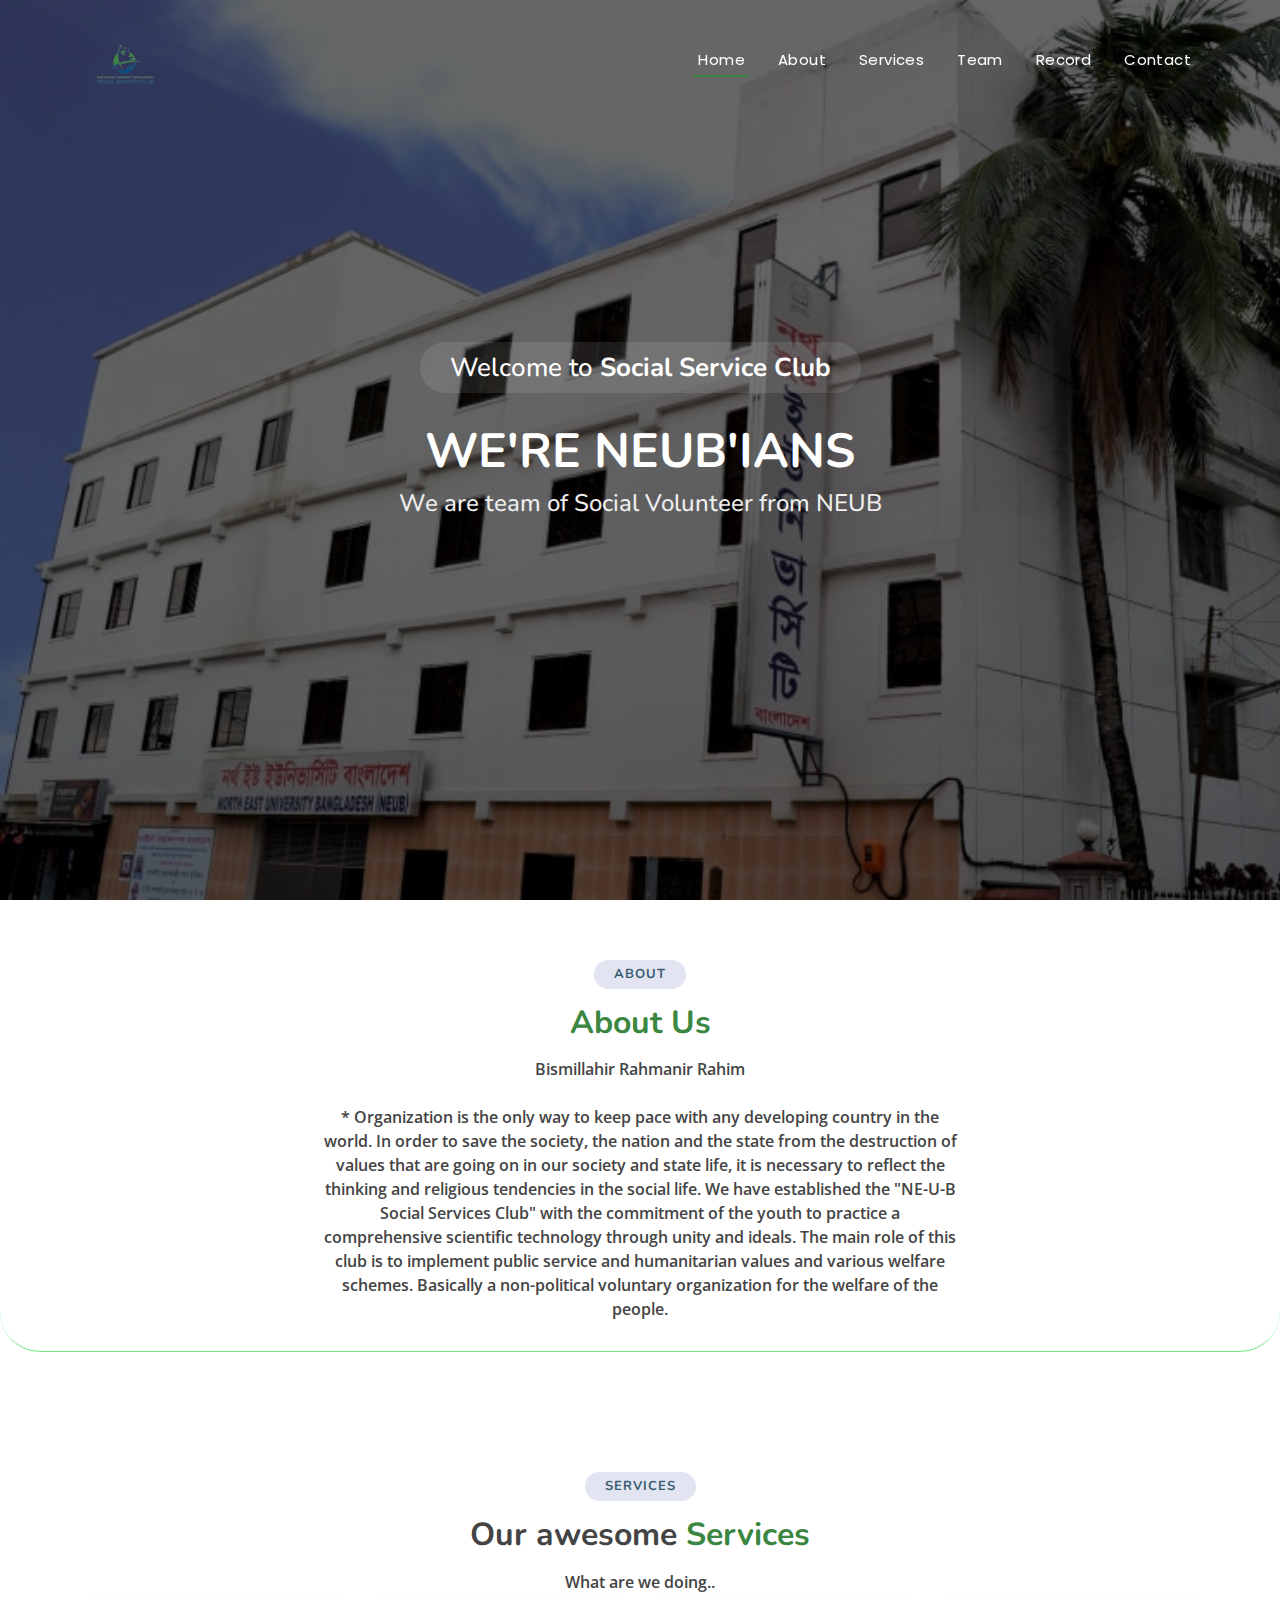
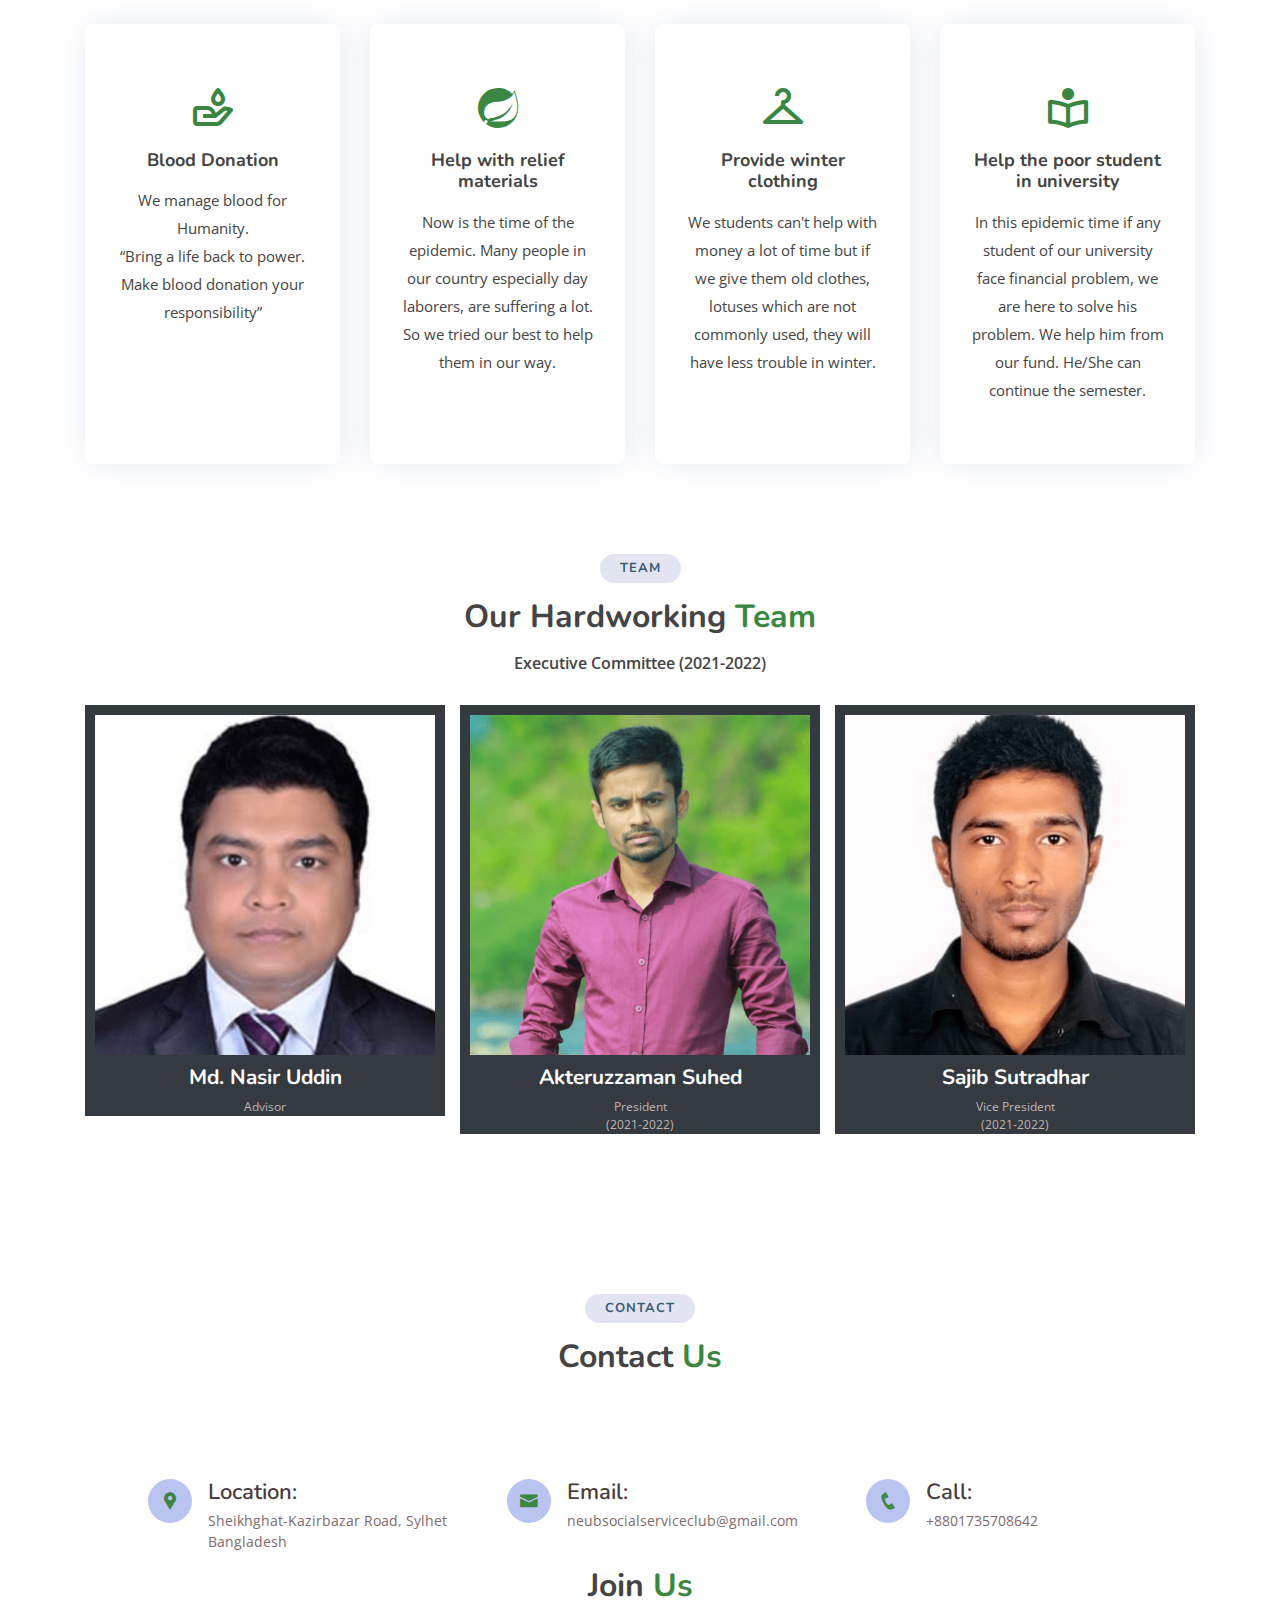
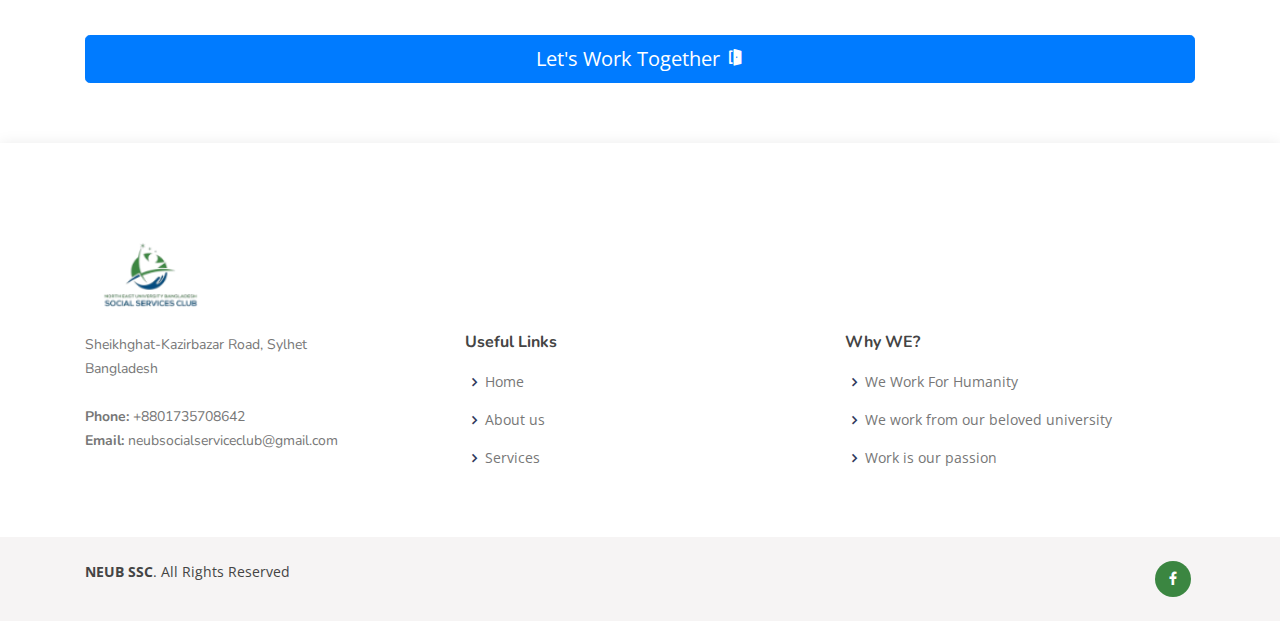
<file: index.html>
<!DOCTYPE html>
<html lang="en">
	<head>
		<meta charset="utf-8" />
		<meta content="width=device-width, initial-scale=1.0" name="viewport" />

		<title>NEUB Social Service Club</title>
		<meta content="" name="description" />
		<meta content="" name="keywords" />

		<!-- Favicons -->
		<link rel="icon" href="./assets/img/neub logo2.png" />
		<!-- Google Fonts -->
		<link
			href="https://fonts.googleapis.com/css?family=Open+Sans:300,300i,400,400i,600,600i,700,700i|Nunito:300,300i,400,400i,600,600i,700,700i|Poppins:300,300i,400,400i,500,500i,600,600i,700,700i"
			rel="stylesheet"
		/>

		<!-- Vendor CSS Files -->
		<link
			href="assets/vendor/bootstrap/css/bootstrap.min.css"
			rel="stylesheet"
		/>
		<!--  -->

		<link href="assets/vendor/icofont/icofont.min.css" rel="stylesheet" />
		<link href="assets/vendor/boxicons/css/boxicons.min.css" rel="stylesheet" />
		<link href="assets/vendor/remixicon/remixicon.css" rel="stylesheet" />
		<link href="assets/vendor/venobox/venobox.css" rel="stylesheet" />
		<link
			href="assets/vendor/owl.carousel/assets/owl.carousel.min.css"
			rel="stylesheet"
		/>

		<!-- Template Main CSS File -->
		<link href="assets/css/style.css" rel="stylesheet" />
	</head>

	<body>
		<!-- ======= Header ======= -->
		<header id="header" class="fixed-top">
			<div class="container d-flex align-items-center">
				<a href="" class="logo mr-auto"
					><img src="./assets/img/neub logo2.png" alt=""
				/></a>
				<!-- Uncomment below if you prefer to use an image logo -->
				<!-- <a href="index.html" class="logo mr-auto"><img src="assets/img/logo.png" alt="" class="img-fluid"></a>-->

				<nav class="nav-menu d-none d-lg-block">
					<ul>
						<li class="active"><a href="index.html">Home</a></li>
						<li><a href="#about">About</a></li>
						<li><a href="#services">Services</a></li>
						<li><a href="#team">Team</a></li>
						<li><a href="record.html">Record</a></li>

						<li><a href="#contact">Contact</a></li>
					</ul>
				</nav>
				<!-- .nav-menu -->
			</div>
		</header>
		<!-- End Header -->

		<!-- ======= Hero Section ======= -->
		<section id="hero">
			<div class="hero-container">
				<h3>Welcome to <strong>Social Service Club</strong></h3>
				<h1>We're NEUB'ians</h1>
				<h2>
					We are team of Social Volunteer from NEUB
				</h2>
				<!-- <a href="#about" class="btn-get-started scrollto">Get Started</a> -->
			</div>
		</section>
		<!-- End Hero -->

		<main id="main">
			<!-- ======= About Section ======= -->
			<section id="about" class="about">
				<div class="section-title about-title">
					<h2>About</h2>
					<h3><span>About Us</span></h3>
					<p>
						Bismillahir Rahmanir Rahim
						<br />
						<br />
						* Organization is the only way to keep pace with any developing
						country in the world. In order to save the society, the nation and
						the state from the destruction of values ​​that are going on in our
						society and state life, it is necessary to reflect the thinking and
						religious tendencies in the social life. We have established the
						"NE-U-B Social Services Club" with the commitment of the youth to
						practice a comprehensive scientific technology through unity and
						ideals. The main role of this club is to implement public service
						and humanitarian values ​​and various welfare schemes. Basically a
						non-political voluntary organization for the welfare of the people.
					</p>
				</div>
			</section>
			<!-- End About Section -->

			<!-- ======= Services Section ======= -->
			<section id="services" class="services">
				<div class="container">
					<div class="section-title">
						<h2>Services</h2>
						<h3>Our awesome <span>Services</span></h3>
						<p>
							What are we doing..
						</p>
					</div>

					<div class="row">
						<div
							class="col-md-6 col-lg-3 d-flex align-items-stretch mb-5 mb-lg-0"
						>
							<div class="icon-box">
								<div class="icon"><i class="bx bx-donate-blood"></i></div>

								<h4 class="title">Blood Donation</h4>

								<p class="description">
									We manage blood for Humanity.
									<br />
									“Bring a life back to power. Make blood donation your
									responsibility”
								</p>
							</div>
						</div>

						<div
							class="col-md-6 col-lg-3 d-flex align-items-stretch mb-5 mb-lg-0"
						>
							<div class="icon-box">
								<div class="icon"><i class="bx bxl-spring-boot"></i></div>
								<h4 class="title">
									Help with relief materials
								</h4>
								<p class="description">
									Now is the time of the epidemic. Many people in our country
									especially day laborers, are suffering a lot. So we tried our
									best to help them in our way.
								</p>
							</div>
						</div>

						<div
							class="col-md-6 col-lg-3 d-flex align-items-stretch mb-5 mb-lg-0"
						>
							<div class="icon-box">
								<div class="icon"><i class="bx bx-closet"></i></div>
								<h4 class="title">
									Provide winter clothing
								</h4>
								<p class="description">
									We students can't help with money a lot of time but if we give
									them old clothes, lotuses which are not commonly used, they
									will have less trouble in winter.
								</p>
							</div>
						</div>

						<div
							class="col-md-6 col-lg-3 d-flex align-items-stretch mb-5 mb-lg-0"
						>
							<div class="icon-box">
								<div class="icon"><i class="bx bx-book-reader"></i></div>
								<h4 class="title">Help the poor student in university</h4>
								<p class="description">
									In this epidemic time if any student of our university face
									financial problem, we are here to solve his problem. We help
									him from our fund. He/She can continue the semester.
								</p>
							</div>
						</div>
					</div>
				</div>
			</section>
			<!-- End Services Section -->

			<!-- ======= Team Section ======= -->
			<section id="team" class="team">
				<div class="container">
					<div class="section-title">
						<h2>Team</h2>
						<h3>Our Hardworking <span>Team</span></h3>
						<p>
							Executive Committee (2021-2022)
						</p>
					</div>

					<div class="owl-carousel owl-theme owl-loaded tm-dv">
						<div class="team-container">
							<div class="team-header">
								<img src="./assets/img/team/1.png" class="img-fluid" alt="" />

								<div class="member-data">
									<h3 class="name">
										Md. Nasir Uddin
									</h3>
									<p class="position">Advisor <br /></p>
								</div>
							</div>
						</div>

						<div class="team-container">
							<div class="team-header">
								<img
									src="./assets/img/team/sued.png"
									class="img-fluid"
									alt=""
								/>

								<div class="member-data">
									<h3 class="name">
										Akteruzzaman Suhed
									</h3>
									<p class="position">
										President <br />
										(2021-2022)
									</p>
								</div>
							</div>
						</div>

						<div class="team-container">
							<div class="team-header">
								<img
									src="./assets/img/team/sajib.png"
									class="img-fluid"
									alt=""
								/>

								<div class="member-data">
									<h3 class="name">
										Sajib Sutradhar
									</h3>
									<p class="position">
										Vice President<br />
										(2021-2022)
									</p>
								</div>
							</div>
						</div>

						<div class="team-container">
							<div class="team-header">
								<img
									src="./assets/img/team/didarul.png"
									class="img-fluid"
									alt=""
								/>

								<div class="member-data">
									<h3 class="name">
										Md.Didarul Islam
									</h3>
									<p class="position">
										General Secretary<br />
										(2021-2022)
									</p>
								</div>
							</div>
						</div>

						<div class="team-container">
							<div class="team-header">
								<img
									src="./assets/img/team/hridoy.png"
									class="img-fluid"
									alt=""
								/>

								<div class="member-data">
									<h3 class="name">
										Hridoy Kumar Das
									</h3>
									<p class="position">
										Assistant General Secretary<br />
										(2021-2022)
									</p>
								</div>
							</div>
						</div>

						<div class="team-container">
							<div class="team-header">
								<img
									src="./assets/img/team/samad.png"
									class="img-fluid"
									alt=""
								/>

								<div class="member-data">
									<h3 class="name">
										Samad Ahmed
									</h3>
									<p class="position">
										Organizing Secretary<br />
										(2021-2022)
									</p>
								</div>
							</div>
						</div>

						<div class="team-container">
							<div class="team-header">
								<img
									src="./assets/img/team/nishi.png"
									class="img-fluid"
									alt=""
								/>

								<div class="member-data">
									<h3 class="name">
										Nuzhat Tabassum Nishi
									</h3>
									<p class="position">
										Co-Organizing Secretary<br />
										(2021-2022)
									</p>
								</div>
							</div>
						</div>

						<div class="team-container">
							<div class="team-header">
								<img
									src="./assets/img/team/tasbir.png"
									class="img-fluid"
									alt=""
								/>

								<div class="member-data">
									<h3 class="name">
										Tasbir Ahmed Chowdhury
									</h3>
									<p class="position">
										Treasurer<br />
										(2021-2022)
									</p>
								</div>
							</div>
						</div>

						<div class="team-container">
							<div class="team-header">
								<img
									src="./assets/img/team/aminul.png"
									class="img-fluid"
									alt=""
								/>

								<div class="member-data">
									<h3 class="name">
										Aminul Islam
									</h3>
									<p class="position">
										Joint Treasurer<br />
										(2021-2022)
									</p>
								</div>
							</div>
						</div>

						<div class="team-container">
							<div class="team-header">
								<img
									src="./assets/img/team/shahed.png"
									class="img-fluid"
									alt=""
								/>

								<div class="member-data">
									<h3 class="name">
										Shahed Ahmed
									</h3>
									<p class="position">
										Publicity Secretary - 1<br />
										(2021-2022)
									</p>
								</div>
							</div>
						</div>

						<div class="team-container">
							<div class="team-header">
								<img
									src="./assets/img/team/sami.png"
									class="img-fluid"
									alt=""
								/>

								<div class="member-data">
									<h3 class="name">
										Mazed Ahmed Sami
									</h3>
									<p class="position">
										Publicity Secretary - 2<br />
										(2021-2022)
									</p>
								</div>
							</div>
						</div>

						<div class="team-container">
							<div class="team-header">
								<img
									src="./assets/img/team/emon.png"
									class="img-fluid"
									alt=""
								/>

								<div class="member-data">
									<h3 class="name">
										Muntakim Mubin Emon
									</h3>
									<p class="position">
										Communication Secretary<br />
										(2021-2022)
									</p>
								</div>
							</div>
						</div>

						<div class="team-container">
							<div class="team-header">
								<img
									src="./assets/img/team/mahid.png"
									class="img-fluid"
									alt=""
								/>

								<div class="member-data">
									<h3 class="name">
										Mahid Ahmed Farhan
									</h3>
									<p class="position">
										Executive Member<br />
										(2021-2022)
									</p>
								</div>
							</div>
						</div>

						<div class="team-container">
							<div class="team-header">
								<img
									src="./assets/img/team/atika labiba.png"
									class="img-fluid"
									alt=""
								/>

								<div class="member-data">
									<h3 class="name">
										Atkia Labiba
									</h3>
									<p class="position">
										Executive Member<br />
										(2021-2022)
									</p>
								</div>
							</div>
						</div>

						<div class="team-container">
							<div class="team-header">
								<img
									src="./assets/img/team/nasima.png"
									class="img-fluid"
									alt=""
								/>

								<div class="member-data">
									<h3 class="name">
										Nasima Akter Roksana
									</h3>
									<p class="position">
										Executive Member<br />
										(2021-2022)
									</p>
								</div>
							</div>
						</div>

						<div class="team-container">
							<div class="team-header">
								<img
									src="./assets/img/team/sayma.png"
									class="img-fluid"
									alt=""
								/>

								<div class="member-data">
									<h3 class="name">
										Syeda Sayma Begum
									</h3>
									<p class="position">
										Executive Member<br />
										(2021-2022)
									</p>
								</div>
							</div>
						</div>

						<div class="team-container">
							<div class="team-header">
								<img
									src="./assets/img/team/mehrin.png"
									class="img-fluid"
									alt=""
								/>

								<div class="member-data">
									<h3 class="name">
										Meherin Akter
									</h3>
									<p class="position">
										Executive Member<br />
										(2021-2022)
									</p>
								</div>
							</div>
						</div>
					</div>
				</div>
			</section>
			<!-- End Team Section -->

			<!-- ======= Contact Section ======= -->
			<section id="contact" class="contact">
				<div class="container">
					<div class="section-title">
						<h2>Contact</h2>
						<h3>Contact <span>Us</span></h3>
					</div>

					<div class="row mt-5 ml-5">
						<div class="col-lg-4 col-md-4">
							<div class="address info pt-4">
								<i class="icofont-google-map"></i>
								<h4>Location:</h4>
								<p>
									Sheikhghat-Kazirbazar Road, Sylhet<br />
									Bangladesh <br />
								</p>
							</div>
						</div>
						<div class="col-lg-4 col-md-4">
							<div class="email info pt-4">
								<i class="icofont-envelope"></i>
								<h4>Email:</h4>

								<p>neubsocialserviceclub@gmail.com</p>
							</div>
						</div>
						<div class="col-lg-4 col-md-4">
							<div class="phone info pt-4">
								<i class="icofont-phone"></i>
								<h4>Call:</h4>
								<p>+8801735708642</p>
							</div>
						</div>
					</div>
					<div class="row">
						<div class="col-lg-12">
							<div class="join-us">
								<div class="section-title">
									<h3>Join <span>Us</span></h3>
								</div>
								<div class="join-btn">
									<a href="https://forms.gle/wo3UQ4qXzzeD42Xj6">
										<button
											type="button"
											class="btn btn-primary btn-lg btn-block"
										>
											Let's Work Together <i class="bx bxs-door-open"></i>
										</button>
									</a>
								</div>
							</div>
						</div>
					</div>
				</div>
			</section>
			<!-- End Contact Section -->
		</main>
		<!-- End #main -->

		<!-- ======= Footer ======= -->
		<footer id="footer">
			<div class="footer-top">
				<div class="container">
					<div class="row">
						<div class="col-lg-4 col-md-6 footer-contact">
							<!-- <h3>Tempo</h3> -->
							<img src="./assets/img/neub logo2.png" alt="" class="ft-logo" />
							<p>
								Sheikhghat-Kazirbazar Road, Sylhet<br />
								Bangladesh <br /><br />

								<strong>Phone:</strong> +8801735708642<br />
								<strong>Email:</strong> neubsocialserviceclub@gmail.com<br />
							</p>
						</div>

						<div class="col-lg-4 col-md-6 footer-links">
							<h4>Useful Links</h4>
							<ul>
								<li>
									<i class="bx bx-chevron-right"></i>
									<a href="#home">Home</a>
								</li>
								<li>
									<i class="bx bx-chevron-right"></i>
									<a href="#about">About us</a>
								</li>
								<li>
									<i class="bx bx-chevron-right"></i>
									<a href="#services">Services</a>
								</li>
							</ul>
						</div>

						<div class="col-lg-4 col-md-6 footer-links">
							<h4>Why WE?</h4>
							<ul>
								<li>
									<i class="bx bx-chevron-right"></i>
									<a href="#">We Work For Humanity</a>
								</li>
								<li>
									<i class="bx bx-chevron-right"></i>
									<a href="#">We work from our beloved university</a>
								</li>
								<li>
									<i class="bx bx-chevron-right"></i>
									<a href="#">Work is our passion</a>
								</li>
							</ul>
						</div>
					</div>
				</div>
			</div>

			<div class="container d-md-flex py-4">
				<div class="mr-md-auto text-center text-md-left">
					<div class="copyright">
						<strong><span>NEUB SSC</span></strong
						>. All Rights Reserved
					</div>
				</div>
				<div class="social-links text-center text-md-right pt-3 pt-md-0">
					<a
						href="https://www.facebook.com/groups/1546551258922988/?ref=share"
						class="facebook"
						><i class="bx bxl-facebook"></i
					></a>
				</div>
			</div>
		</footer>
		<!-- End Footer -->

		<a href="#" class="back-to-top"><i class="ri-arrow-up-line"></i></a>

		<!-- Vendor JS Files -->
		<script src="assets/vendor/jquery/jquery.min.js"></script>
		<script src="assets/vendor/bootstrap/js/bootstrap.bundle.min.js"></script>
		<script src="assets/vendor/jquery.easing/jquery.easing.min.js"></script>
		<script src="assets/vendor/php-email-form/validate.js"></script>
		<script src="assets/vendor/isotope-layout/isotope.pkgd.min.js"></script>
		<script src="assets/vendor/venobox/venobox.min.js"></script>
		<script src="assets/vendor/owl.carousel/owl.carousel.min.js"></script>

		<!-- Gide Js -->

		<!-- Template Main JS File -->
		<script src="assets/js/main.js"></script>
	</body>
</html>
</file>
<file: assets/vendor/venobox/venobox.css>
/* ------ venobox.css --------*/
.vbox-overlay *, .vbox-overlay *:before, .vbox-overlay *:after{
    -webkit-backface-visibility: hidden;
    -webkit-box-sizing:border-box;
    -moz-box-sizing:border-box;
    box-sizing:border-box;
}
.vbox-overlay * { 
    -webkit-backface-visibility: visible;
    backface-visibility: visible;
}
.vbox-overlay{
    display: -webkit-flex;
    display: flex;
    -webkit-flex-direction: column;
    flex-direction: column;
    -webkit-justify-content: center;
    justify-content: center;
    -webkit-align-items: center;
    align-items: center;
    position: fixed;
    left: 0;
    top: 0;
    bottom: 0;
    right: 0;
    z-index: 999999;
}

/* ----- navigation ----- */
.vbox-title{
    width: 100%;
    height: 40px;
    float: left;
    text-align: center;
    line-height: 28px;
    font-size: 12px;
    padding: 6px 50px;
    overflow: hidden;
    position: fixed;
    display: none;
    left: 0;
    z-index: 89;
}
.vbox-close{
    cursor: pointer;
    position: fixed;
    top: -1px;
    right: 0;
    width: 50px;
    height: 40px;
    padding: 6px;
    display: block;
    background-position:10px center;
    overflow: hidden;
    font-size: 24px;
    line-height: 1;
    text-align: center;
    z-index: 99;
}
.vbox-left{
    cursor: pointer;
    position: fixed;
    left: 0;
    height: 40px;
    overflow: hidden;
    line-height: 28px;
    font-size: 12px;
    z-index: 99;
    display: flex;
    align-items:center;
}
.vbox-num{
    display: inline-block;
    margin: 6px 0 6px 15px;
}
/* ----- Social share ----- */
.vbox-share{
    line-height: 28px;
    font-size: 12px;
    overflow: hidden;
    position: fixed;
    left: 0;
    z-index: 98;
    display: flex;
    align-items:center;
    justify-content: center;
    width: 100%;
    text-align: center;
}
.vbox-share svg{
    max-height: 28px;
    width: 28px;
    z-index: 10;
    margin-left: 12px;
    margin-top: 6px;
    margin-bottom: 6px;
    vertical-align: middle;
}


/* ----- navigation ARROWS ----- */
.vbox-next, .vbox-prev{
    position: fixed;
    top: 50%;
    margin-top: -15px;
    overflow: hidden;
    cursor: pointer;
    display: block;
    width: 45px;
    height: 45px;
    z-index: 99;
}
.vbox-next span, .vbox-prev span{
    position: relative;
    width: 20px;
    height: 20px;
    border: 2px solid transparent;
    border-top-color: #B6B6B6;
    border-right-color: #B6B6B6;
    text-indent: -100px;
    position: absolute;
    top: 8px;
    display: block;
}
.vbox-prev{
    left: 15px;
}
.vbox-next{
    right: 15px;
}
.vbox-prev span{
    left: 10px;
    -ms-transform: rotate(-135deg);
    -webkit-transform: rotate(-135deg);
    transform: rotate(-135deg);
}
.vbox-next span{
    -ms-transform: rotate(45deg);
    -webkit-transform: rotate(45deg);
    transform: rotate(45deg);
    right: 10px;
}
/* ------- inline window ------ */
.vbox-inline{
    width: 420px;
    height: 315px;
    height: 70vh;
    padding: 10px;
    background: #fff;
    margin: 0 auto;
    overflow: auto;
    text-align: left;
}
/* ------- Video & iFrames window ------ */
.venoframe{
    max-width: 100%;
    width: 100%;
    border: none;
    width: 100%;
    height: 260px;
    height: 70vh;
}
.venoframe.vbvid{
    height: 260px;
}
@media (min-width: 768px) {
    .venoframe, .vbox-inline{
        width: 90%;
        height: 360px;
        height: 70vh;
    }
    .venoframe.vbvid{
        width: 640px;
        height: 360px;
    }
}
@media (min-width: 992px) {
    .venoframe, .vbox-inline{
        max-width: 1200px;
        width: 80%;
        height: 540px;
        height: 70vh;
    }
    .venoframe.vbvid{
        width: 960px;
        height: 540px;
    }
}
/* 
Please do NOT edit this part! 
or at least read this note: http://i.imgur.com/7C0ws9e.gif
*/
.vbox-open{
    overflow: hidden;
}
.vbox-container{
    position: absolute;
    left: 0;
    right: 0;
    top: 0;
    bottom: 0;
    overflow-x: hidden;
    overflow-y: scroll;
    overflow-scrolling: touch;
    -webkit-overflow-scrolling: touch;
    z-index: 20;
    max-height: 100%;

}

.vbox-content{
    text-align: center;
    float: left;
    width: 100%;
    position: relative;
    overflow: hidden;
    padding: 20px 4%;
}
.vbox-container img{
    max-width: 100%;
    height: auto;
}
.vbox-figlio{
    box-shadow: 0 0 12px rgba(0,0,0,0.19), 0 6px 6px rgba(0,0,0,0.23);
    max-width: 100%;
    text-align: initial;
}
img.vbox-figlio{
    -webkit-user-select: none;
-khtml-user-select: none;
-moz-user-select: none;
-o-user-select: none;
user-select: none;
}
.vbox-content.swipe-left{
    margin-left: -200px !important;
}
.vbox-content.swipe-right{
    margin-left: 200px !important;
}
.vbox-animated{
    webkit-transition: margin 300ms ease-out;
    transition: margin 300ms ease-out;
}

/* ---------- preloader ----------
 * SPINKIT 
 * http://tobiasahlin.com/spinkit/
-------------------------------- */
.sk-double-bounce,.sk-rotating-plane{width:40px;height:40px;margin:40px auto}.sk-rotating-plane{background-color:#333;-webkit-animation:sk-rotatePlane 1.2s infinite ease-in-out;animation:sk-rotatePlane 1.2s infinite ease-in-out}@-webkit-keyframes sk-rotatePlane{0%{-webkit-transform:perspective(120px) rotateX(0) rotateY(0);transform:perspective(120px) rotateX(0) rotateY(0)}50%{-webkit-transform:perspective(120px) rotateX(-180.1deg) rotateY(0);transform:perspective(120px) rotateX(-180.1deg) rotateY(0)}100%{-webkit-transform:perspective(120px) rotateX(-180deg) rotateY(-179.9deg);transform:perspective(120px) rotateX(-180deg) rotateY(-179.9deg)}}@keyframes sk-rotatePlane{0%{-webkit-transform:perspective(120px) rotateX(0) rotateY(0);transform:perspective(120px) rotateX(0) rotateY(0)}50%{-webkit-transform:perspective(120px) rotateX(-180.1deg) rotateY(0);transform:perspective(120px) rotateX(-180.1deg) rotateY(0)}100%{-webkit-transform:perspective(120px) rotateX(-180deg) rotateY(-179.9deg);transform:perspective(120px) rotateX(-180deg) rotateY(-179.9deg)}}.sk-double-bounce{position:relative}.sk-double-bounce .sk-child{width:100%;height:100%;border-radius:50%;background-color:#333;opacity:.6;position:absolute;top:0;left:0;-webkit-animation:sk-doubleBounce 2s infinite ease-in-out;animation:sk-doubleBounce 2s infinite ease-in-out}.sk-chasing-dots .sk-child,.sk-spinner-pulse,.sk-three-bounce .sk-child{background-color:#333;border-radius:100%}.sk-double-bounce .sk-double-bounce2{-webkit-animation-delay:-1s;animation-delay:-1s}@-webkit-keyframes sk-doubleBounce{0%,100%{-webkit-transform:scale(0);transform:scale(0)}50%{-webkit-transform:scale(1);transform:scale(1)}}@keyframes sk-doubleBounce{0%,100%{-webkit-transform:scale(0);transform:scale(0)}50%{-webkit-transform:scale(1);transform:scale(1)}}.sk-wave{margin:40px auto;width:50px;height:40px;text-align:center;font-size:10px}.sk-wave .sk-rect{background-color:#333;height:100%;width:6px;display:inline-block;-webkit-animation:sk-waveStretchDelay 1.2s infinite ease-in-out;animation:sk-waveStretchDelay 1.2s infinite ease-in-out}.sk-wave .sk-rect1{-webkit-animation-delay:-1.2s;animation-delay:-1.2s}.sk-wave .sk-rect2{-webkit-animation-delay:-1.1s;animation-delay:-1.1s}.sk-wave .sk-rect3{-webkit-animation-delay:-1s;animation-delay:-1s}.sk-wave .sk-rect4{-webkit-animation-delay:-.9s;animation-delay:-.9s}.sk-wave .sk-rect5{-webkit-animation-delay:-.8s;animation-delay:-.8s}@-webkit-keyframes sk-waveStretchDelay{0%,100%,40%{-webkit-transform:scaleY(.4);transform:scaleY(.4)}20%{-webkit-transform:scaleY(1);transform:scaleY(1)}}@keyframes sk-waveStretchDelay{0%,100%,40%{-webkit-transform:scaleY(.4);transform:scaleY(.4)}20%{-webkit-transform:scaleY(1);transform:scaleY(1)}}.sk-wandering-cubes{margin:40px auto;width:40px;height:40px;position:relative}.sk-wandering-cubes .sk-cube{background-color:#333;width:10px;height:10px;position:absolute;top:0;left:0;-webkit-animation:sk-wanderingCube 1.8s ease-in-out -1.8s infinite both;animation:sk-wanderingCube 1.8s ease-in-out -1.8s infinite both}.sk-chasing-dots,.sk-spinner-pulse{width:40px;height:40px;margin:40px auto}.sk-wandering-cubes .sk-cube2{-webkit-animation-delay:-.9s;animation-delay:-.9s}@-webkit-keyframes sk-wanderingCube{0%{-webkit-transform:rotate(0);transform:rotate(0)}25%{-webkit-transform:translateX(30px) rotate(-90deg) scale(.5);transform:translateX(30px) rotate(-90deg) scale(.5)}50%{-webkit-transform:translateX(30px) translateY(30px) rotate(-179deg);transform:translateX(30px) translateY(30px) rotate(-179deg)}50.1%{-webkit-transform:translateX(30px) translateY(30px) rotate(-180deg);transform:translateX(30px) translateY(30px) rotate(-180deg)}75%{-webkit-transform:translateX(0) translateY(30px) rotate(-270deg) scale(.5);transform:translateX(0) translateY(30px) rotate(-270deg) scale(.5)}100%{-webkit-transform:rotate(-360deg);transform:rotate(-360deg)}}@keyframes sk-wanderingCube{0%{-webkit-transform:rotate(0);transform:rotate(0)}25%{-webkit-transform:translateX(30px) rotate(-90deg) scale(.5);transform:translateX(30px) rotate(-90deg) scale(.5)}50%{-webkit-transform:translateX(30px) translateY(30px) rotate(-179deg);transform:translateX(30px) translateY(30px) rotate(-179deg)}50.1%{-webkit-transform:translateX(30px) translateY(30px) rotate(-180deg);transform:translateX(30px) translateY(30px) rotate(-180deg)}75%{-webkit-transform:translateX(0) translateY(30px) rotate(-270deg) scale(.5);transform:translateX(0) translateY(30px) rotate(-270deg) scale(.5)}100%{-webkit-transform:rotate(-360deg);transform:rotate(-360deg)}}.sk-spinner-pulse{-webkit-animation:sk-pulseScaleOut 1s infinite ease-in-out;animation:sk-pulseScaleOut 1s infinite ease-in-out}@-webkit-keyframes sk-pulseScaleOut{0%{-webkit-transform:scale(0);transform:scale(0)}100%{-webkit-transform:scale(1);transform:scale(1);opacity:0}}@keyframes sk-pulseScaleOut{0%{-webkit-transform:scale(0);transform:scale(0)}100%{-webkit-transform:scale(1);transform:scale(1);opacity:0}}.sk-chasing-dots{position:relative;text-align:center;-webkit-animation:sk-chasingDotsRotate 2s infinite linear;animation:sk-chasingDotsRotate 2s infinite linear}.sk-chasing-dots .sk-child{width:60%;height:60%;display:inline-block;position:absolute;top:0;-webkit-animation:sk-chasingDotsBounce 2s infinite ease-in-out;animation:sk-chasingDotsBounce 2s infinite ease-in-out}.sk-chasing-dots .sk-dot2{top:auto;bottom:0;-webkit-animation-delay:-1s;animation-delay:-1s}@-webkit-keyframes sk-chasingDotsRotate{100%{-webkit-transform:rotate(360deg);transform:rotate(360deg)}}@keyframes sk-chasingDotsRotate{100%{-webkit-transform:rotate(360deg);transform:rotate(360deg)}}@-webkit-keyframes sk-chasingDotsBounce{0%,100%{-webkit-transform:scale(0);transform:scale(0)}50%{-webkit-transform:scale(1);transform:scale(1)}}@keyframes sk-chasingDotsBounce{0%,100%{-webkit-transform:scale(0);transform:scale(0)}50%{-webkit-transform:scale(1);transform:scale(1)}}.sk-three-bounce{margin:40px auto;width:80px;text-align:center}.sk-three-bounce .sk-child{width:20px;height:20px;display:inline-block;-webkit-animation:sk-three-bounce 1.4s ease-in-out 0s infinite both;animation:sk-three-bounce 1.4s ease-in-out 0s infinite both}.sk-circle .sk-child:before,.sk-fading-circle .sk-circle:before{display:block;border-radius:100%;content:'';background-color:#333}.sk-three-bounce .sk-bounce1{-webkit-animation-delay:-.32s;animation-delay:-.32s}.sk-three-bounce .sk-bounce2{-webkit-animation-delay:-.16s;animation-delay:-.16s}@-webkit-keyframes sk-three-bounce{0%,100%,80%{-webkit-transform:scale(0);transform:scale(0)}40%{-webkit-transform:scale(1);transform:scale(1)}}@keyframes sk-three-bounce{0%,100%,80%{-webkit-transform:scale(0);transform:scale(0)}40%{-webkit-transform:scale(1);transform:scale(1)}}.sk-circle{margin:40px auto;width:40px;height:40px;position:relative}.sk-circle .sk-child{width:100%;height:100%;position:absolute;left:0;top:0}.sk-circle .sk-child:before{margin:0 auto;width:15%;height:15%;-webkit-animation:sk-circleBounceDelay 1.2s infinite ease-in-out both;animation:sk-circleBounceDelay 1.2s infinite ease-in-out both}.sk-circle .sk-circle2{-webkit-transform:rotate(30deg);-ms-transform:rotate(30deg);transform:rotate(30deg)}.sk-circle .sk-circle3{-webkit-transform:rotate(60deg);-ms-transform:rotate(60deg);transform:rotate(60deg)}.sk-circle .sk-circle4{-webkit-transform:rotate(90deg);-ms-transform:rotate(90deg);transform:rotate(90deg)}.sk-circle .sk-circle5{-webkit-transform:rotate(120deg);-ms-transform:rotate(120deg);transform:rotate(120deg)}.sk-circle .sk-circle6{-webkit-transform:rotate(150deg);-ms-transform:rotate(150deg);transform:rotate(150deg)}.sk-circle .sk-circle7{-webkit-transform:rotate(180deg);-ms-transform:rotate(180deg);transform:rotate(180deg)}.sk-circle .sk-circle8{-webkit-transform:rotate(210deg);-ms-transform:rotate(210deg);transform:rotate(210deg)}.sk-circle .sk-circle9{-webkit-transform:rotate(240deg);-ms-transform:rotate(240deg);transform:rotate(240deg)}.sk-circle .sk-circle10{-webkit-transform:rotate(270deg);-ms-transform:rotate(270deg);transform:rotate(270deg)}.sk-circle .sk-circle11{-webkit-transform:rotate(300deg);-ms-transform:rotate(300deg);transform:rotate(300deg)}.sk-circle .sk-circle12{-webkit-transform:rotate(330deg);-ms-transform:rotate(330deg);transform:rotate(330deg)}.sk-circle .sk-circle2:before{-webkit-animation-delay:-1.1s;animation-delay:-1.1s}.sk-circle .sk-circle3:before{-webkit-animation-delay:-1s;animation-delay:-1s}.sk-circle .sk-circle4:before{-webkit-animation-delay:-.9s;animation-delay:-.9s}.sk-circle .sk-circle5:before{-webkit-animation-delay:-.8s;animation-delay:-.8s}.sk-circle .sk-circle6:before{-webkit-animation-delay:-.7s;animation-delay:-.7s}.sk-circle .sk-circle7:before{-webkit-animation-delay:-.6s;animation-delay:-.6s}.sk-circle .sk-circle8:before{-webkit-animation-delay:-.5s;animation-delay:-.5s}.sk-circle .sk-circle9:before{-webkit-animation-delay:-.4s;animation-delay:-.4s}.sk-circle .sk-circle10:before{-webkit-animation-delay:-.3s;animation-delay:-.3s}.sk-circle .sk-circle11:before{-webkit-animation-delay:-.2s;animation-delay:-.2s}.sk-circle .sk-circle12:before{-webkit-animation-delay:-.1s;animation-delay:-.1s}@-webkit-keyframes sk-circleBounceDelay{0%,100%,80%{-webkit-transform:scale(0);transform:scale(0)}40%{-webkit-transform:scale(1);transform:scale(1)}}@keyframes sk-circleBounceDelay{0%,100%,80%{-webkit-transform:scale(0);transform:scale(0)}40%{-webkit-transform:scale(1);transform:scale(1)}}.sk-cube-grid{width:40px;height:40px;margin:40px auto}.sk-cube-grid .sk-cube{width:33.33%;height:33.33%;background-color:#333;float:left;-webkit-animation:sk-cubeGridScaleDelay 1.3s infinite ease-in-out;animation:sk-cubeGridScaleDelay 1.3s infinite ease-in-out}.sk-cube-grid .sk-cube1{-webkit-animation-delay:.2s;animation-delay:.2s}.sk-cube-grid .sk-cube2{-webkit-animation-delay:.3s;animation-delay:.3s}.sk-cube-grid .sk-cube3{-webkit-animation-delay:.4s;animation-delay:.4s}.sk-cube-grid .sk-cube4{-webkit-animation-delay:.1s;animation-delay:.1s}.sk-cube-grid .sk-cube5{-webkit-animation-delay:.2s;animation-delay:.2s}.sk-cube-grid .sk-cube6{-webkit-animation-delay:.3s;animation-delay:.3s}.sk-cube-grid .sk-cube7{-webkit-animation-delay:0ms;animation-delay:0ms}.sk-cube-grid .sk-cube8{-webkit-animation-delay:.1s;animation-delay:.1s}.sk-cube-grid .sk-cube9{-webkit-animation-delay:.2s;animation-delay:.2s}@-webkit-keyframes sk-cubeGridScaleDelay{0%,100%,70%{-webkit-transform:scale3D(1,1,1);transform:scale3D(1,1,1)}35%{-webkit-transform:scale3D(0,0,1);transform:scale3D(0,0,1)}}@keyframes sk-cubeGridScaleDelay{0%,100%,70%{-webkit-transform:scale3D(1,1,1);transform:scale3D(1,1,1)}35%{-webkit-transform:scale3D(0,0,1);transform:scale3D(0,0,1)}}.sk-fading-circle{margin:40px auto;width:40px;height:40px;position:relative}.sk-fading-circle .sk-circle{width:100%;height:100%;position:absolute;left:0;top:0}.sk-fading-circle .sk-circle:before{margin:0 auto;width:15%;height:15%;-webkit-animation:sk-circleFadeDelay 1.2s infinite ease-in-out both;animation:sk-circleFadeDelay 1.2s infinite ease-in-out both}.sk-fading-circle .sk-circle2{-webkit-transform:rotate(30deg);-ms-transform:rotate(30deg);transform:rotate(30deg)}.sk-fading-circle .sk-circle3{-webkit-transform:rotate(60deg);-ms-transform:rotate(60deg);transform:rotate(60deg)}.sk-fading-circle .sk-circle4{-webkit-transform:rotate(90deg);-ms-transform:rotate(90deg);transform:rotate(90deg)}.sk-fading-circle .sk-circle5{-webkit-transform:rotate(120deg);-ms-transform:rotate(120deg);transform:rotate(120deg)}.sk-fading-circle .sk-circle6{-webkit-transform:rotate(150deg);-ms-transform:rotate(150deg);transform:rotate(150deg)}.sk-fading-circle .sk-circle7{-webkit-transform:rotate(180deg);-ms-transform:rotate(180deg);transform:rotate(180deg)}.sk-fading-circle .sk-circle8{-webkit-transform:rotate(210deg);-ms-transform:rotate(210deg);transform:rotate(210deg)}.sk-fading-circle .sk-circle9{-webkit-transform:rotate(240deg);-ms-transform:rotate(240deg);transform:rotate(240deg)}.sk-fading-circle .sk-circle10{-webkit-transform:rotate(270deg);-ms-transform:rotate(270deg);transform:rotate(270deg)}.sk-fading-circle .sk-circle11{-webkit-transform:rotate(300deg);-ms-transform:rotate(300deg);transform:rotate(300deg)}.sk-fading-circle .sk-circle12{-webkit-transform:rotate(330deg);-ms-transform:rotate(330deg);transform:rotate(330deg)}.sk-fading-circle .sk-circle2:before{-webkit-animation-delay:-1.1s;animation-delay:-1.1s}.sk-fading-circle .sk-circle3:before{-webkit-animation-delay:-1s;animation-delay:-1s}.sk-fading-circle .sk-circle4:before{-webkit-animation-delay:-.9s;animation-delay:-.9s}.sk-fading-circle .sk-circle5:before{-webkit-animation-delay:-.8s;animation-delay:-.8s}.sk-fading-circle .sk-circle6:before{-webkit-animation-delay:-.7s;animation-delay:-.7s}.sk-fading-circle .sk-circle7:before{-webkit-animation-delay:-.6s;animation-delay:-.6s}.sk-fading-circle .sk-circle8:before{-webkit-animation-delay:-.5s;animation-delay:-.5s}.sk-fading-circle .sk-circle9:before{-webkit-animation-delay:-.4s;animation-delay:-.4s}.sk-fading-circle .sk-circle10:before{-webkit-animation-delay:-.3s;animation-delay:-.3s}.sk-fading-circle .sk-circle11:before{-webkit-animation-delay:-.2s;animation-delay:-.2s}.sk-fading-circle .sk-circle12:before{-webkit-animation-delay:-.1s;animation-delay:-.1s}@-webkit-keyframes sk-circleFadeDelay{0%,100%,39%{opacity:0}40%{opacity:1}}@keyframes sk-circleFadeDelay{0%,100%,39%{opacity:0}40%{opacity:1}}.sk-folding-cube{margin:40px auto;width:40px;height:40px;position:relative;-webkit-transform:rotateZ(45deg);transform:rotateZ(45deg)}.sk-folding-cube .sk-cube{float:left;width:50%;height:50%;position:relative;-webkit-transform:scale(1.1);-ms-transform:scale(1.1);transform:scale(1.1)}.sk-folding-cube .sk-cube:before{content:'';position:absolute;top:0;left:0;width:100%;height:100%;background-color:#333;-webkit-animation:sk-foldCubeAngle 2.4s infinite linear both;animation:sk-foldCubeAngle 2.4s infinite linear both;-webkit-transform-origin:100% 100%;-ms-transform-origin:100% 100%;transform-origin:100% 100%}.sk-folding-cube .sk-cube2{-webkit-transform:scale(1.1) rotateZ(90deg);transform:scale(1.1) rotateZ(90deg)}.sk-folding-cube .sk-cube3{-webkit-transform:scale(1.1) rotateZ(180deg);transform:scale(1.1) rotateZ(180deg)}.sk-folding-cube .sk-cube4{-webkit-transform:scale(1.1) rotateZ(270deg);transform:scale(1.1) rotateZ(270deg)}.sk-folding-cube .sk-cube2:before{-webkit-animation-delay:.3s;animation-delay:.3s}.sk-folding-cube .sk-cube3:before{-webkit-animation-delay:.6s;animation-delay:.6s}.sk-folding-cube .sk-cube4:before{-webkit-animation-delay:.9s;animation-delay:.9s}@-webkit-keyframes sk-foldCubeAngle{0%,10%{-webkit-transform:perspective(140px) rotateX(-180deg);transform:perspective(140px) rotateX(-180deg);opacity:0}25%,75%{-webkit-transform:perspective(140px) rotateX(0);transform:perspective(140px) rotateX(0);opacity:1}100%,90%{-webkit-transform:perspective(140px) rotateY(180deg);transform:perspective(140px) rotateY(180deg);opacity:0}}@keyframes sk-foldCubeAngle{0%,10%{-webkit-transform:perspective(140px) rotateX(-180deg);transform:perspective(140px) rotateX(-180deg);opacity:0}25%,75%{-webkit-transform:perspective(140px) rotateX(0);transform:perspective(140px) rotateX(0);opacity:1}100%,90%{-webkit-transform:perspective(140px) rotateY(180deg);transform:perspective(140px) rotateY(180deg);opacity:0}}
</file>
<file: assets/css/style.css>
/*--------------------------------------------------------------
# General
--------------------------------------------------------------*/
body {
	font-family: "Open Sans", sans-serif;
	color: #444444;
}

a {
	color: #3b8641;
}

a:hover {
	color: #b9c4f1;
	text-decoration: none;
}

h1,
h2,
h3,
h4,
h5,
h6 {
	font-family: "Nunito", sans-serif;
}

/*--------------------------------------------------------------
# Back to top button
--------------------------------------------------------------*/
.back-to-top {
	position: fixed;
	display: none;
	right: 15px;
	bottom: 15px;
	z-index: 99999;
	transition: 0.5s;
}

.back-to-top i {
	display: flex;
	align-items: center;
	justify-content: center;
	font-size: 18px;
	width: 40px;
	height: 40px;
	border-radius: 50px;
	background: #3b8641;
	color: #fff;
	transition: all 0.4s;
}

.back-to-top:hover {
	bottom: 19px;
}

/*--------------------------------------------------------------
# Header
--------------------------------------------------------------*/
#header {
	transition: all 0.5s;
	z-index: 997;
	padding: 20px 0;
}

/* #header .logo {
	font-size: 32px;
	margin: 0;
	padding: 0;
	line-height: 1;
	font-weight: 600;
	letter-spacing: 1px;
	text-transform: uppercase;
} */

#header .logo a {
	color: #fff;
}

#header .logo img {
	max-height: 80px;
}

#header.header-scrolled,
#header.header-inner-pages {
	background: #fff;
	box-shadow: 0px 2px 15px rgba(0, 0, 0, 0.1);
	padding: 12px 0;
}

#header.header-scrolled .logo a,
#header.header-inner-pages .logo a {
	color: #493c3e;
}

@media (max-width: 992px) {
	#header .logo {
		font-size: 28px;
	}
}

/*--------------------------------------------------------------
# Navigation Menu
--------------------------------------------------------------*/
/* Desktop Navigation */
.nav-menu ul {
	margin: 0;
	padding: 0;
	list-style: none;
}

.nav-menu > ul {
	display: flex;
}

.nav-menu > ul > li {
	position: relative;
	white-space: nowrap;
	padding: 10px 0 10px 25px;
}

.nav-menu a {
	display: block;
	position: relative;
	color: #fff;
	transition: 0.3s;
	font-size: 15px;
	padding: 0 4px;
	letter-spacing: 0.4px;
	font-family: "Poppins", sans-serif;
}

.nav-menu > ul > li > a:before {
	content: "";
	position: absolute;
	width: 100%;
	height: 2px;
	bottom: -6px;
	left: 0;
	background-color: #3b8641;
	visibility: hidden;
	transform: scaleX(0);
	transition: all 0.3s ease-in-out 0s;
}

.nav-menu a:hover:before,
.nav-menu li:hover > a:before,
.nav-menu .active > a:before {
	visibility: visible;
	transform: scaleX(1);
}

.nav-menu .drop-down ul {
	display: block;
	position: absolute;
	left: 0;
	top: calc(100% + 30px);
	z-index: 99;
	opacity: 0;
	visibility: hidden;
	padding: 10px 0;
	background: #fff;
	box-shadow: 0px 0px 30px rgba(127, 137, 161, 0.25);
	transition: 0.3s;
}

.nav-menu .drop-down:hover > ul {
	opacity: 1;
	top: 100%;
	visibility: visible;
}

.nav-menu .drop-down li {
	min-width: 180px;
	position: relative;
}

.nav-menu .drop-down ul a {
	padding: 10px 20px;
	font-size: 14px;
	text-transform: none;
	color: #493c3e;
}

.nav-menu .drop-down ul a:hover,
.nav-menu .drop-down ul .active > a,
.nav-menu .drop-down ul li:hover > a {
	color: #3b8641;
}

.nav-menu .drop-down > a:after {
	content: "\ea99";
	font-family: IcoFont;
	padding-left: 5px;
}

.nav-menu .drop-down .drop-down ul {
	top: 0;
	left: calc(100% - 30px);
}

.nav-menu .drop-down .drop-down:hover > ul {
	opacity: 1;
	top: 0;
	left: 100%;
}

.nav-menu .drop-down .drop-down > a {
	padding-right: 35px;
}

.nav-menu .drop-down .drop-down > a:after {
	content: "\eaa0";
	font-family: IcoFont;
	position: absolute;
	right: 15px;
}

.header-scrolled .nav-menu > ul > li > a,
.header-inner-pages .nav-menu > ul > li > a {
	color: #493c3e;
}

@media (max-width: 1366px) {
	.nav-menu .drop-down .drop-down ul {
		left: -90%;
	}
	.nav-menu .drop-down .drop-down:hover > ul {
		left: -100%;
	}
	.nav-menu .drop-down .drop-down > a:after {
		content: "\ea9d";
	}
}

/* Mobile Navigation */
.mobile-nav-toggle {
	position: fixed;
	right: 15px;
	top: 46px;
	z-index: 9998;
	border: 0;
	background: none;
	font-size: 24px;
	transition: all 0.4s;
	outline: none !important;
	line-height: 1;
	cursor: pointer;
	text-align: right;
}

.mobile-nav-toggle i {
	color: #3b8641;
}

.mobile-nav {
	position: fixed;
	top: 55px;
	right: 15px;
	bottom: 15px;
	left: 15px;
	z-index: 9999;
	overflow-y: auto;
	background: #fff;
	transition: ease-in-out 0.2s;
	opacity: 0;
	visibility: hidden;
	border-radius: 10px;
	padding: 10px 0;
}

.mobile-nav * {
	margin: 0;
	padding: 0;
	list-style: none;
}

.mobile-nav a {
	display: block;
	position: relative;
	color: #493c3e;
	padding: 10px 20px;
	font-weight: 500;
	outline: none;
}

.mobile-nav a:hover,
.mobile-nav .active > a,
.mobile-nav li:hover > a {
	color: #3b8641;
	text-decoration: none;
}

.mobile-nav .drop-down > a:after {
	content: "\ea99";
	font-family: IcoFont;
	padding-left: 10px;
	position: absolute;
	right: 15px;
}

.mobile-nav .active.drop-down > a:after {
	content: "\eaa1";
}

.mobile-nav .drop-down > a {
	padding-right: 35px;
}

.mobile-nav .drop-down ul {
	display: none;
	overflow: hidden;
}

.mobile-nav .drop-down li {
	padding-left: 20px;
}

.mobile-nav-overly {
	width: 100%;
	height: 100%;
	z-index: 9997;
	top: 0;
	left: 0;
	position: fixed;
	background: rgba(45, 37, 38, 0.6);
	overflow: hidden;
	display: none;
	transition: ease-in-out 0.2s;
}

.mobile-nav-active {
	overflow: hidden;
}

.mobile-nav-active .mobile-nav {
	opacity: 1;
	visibility: visible;
}

.mobile-nav-active .mobile-nav-toggle i {
	color: #fff;
}

/*--------------------------------------------------------------
# Hero Section
--------------------------------------------------------------*/
#hero {
	width: 100%;
	height: 100vh;
	background: url("../img/North-East-University-Bangladesh.jpg");
	background-size: cover;
	background-attachment: fixed;
	background-repeat: no-repeat;
}

#hero:before {
	content: "";
	background: rgba(0, 0, 0, 0.6);
	position: absolute;
	bottom: 0;
	top: 0;
	left: 0;
	right: 0;
}

#hero .hero-container {
	position: absolute;
	bottom: 0;
	top: 0;
	left: 0;
	right: 0;
	display: flex;
	justify-content: center;
	align-items: center;
	flex-direction: column;
	text-align: center;
	padding: 0 15px;
}

#hero h3 {
	background: rgba(255, 255, 255, 0.1);
	color: #fff;
	font-size: 26px;
	padding: 10px 30px;
	margin-bottom: 30px;
	border-radius: 50px;
}

#hero h1 {
	margin: 0 0 10px 0;
	font-size: 48px;
	font-weight: 700;
	line-height: 56px;
	text-transform: uppercase;
	color: #fff;
}

#hero h2 {
	color: #eee;
	margin-bottom: 40px;
	font-size: 24px;
}

#hero .btn-get-started {
	font-family: "Poppins", sans-serif;
	text-transform: uppercase;
	font-weight: 400;
	font-size: 13px;
	letter-spacing: 1px;
	display: inline-block;
	padding: 8px 30px 9px 30px;
	border-radius: 50px;
	transition: 0.5s;
	border: 2px solid #fff;
	color: #fff;
}

#hero .btn-get-started:hover {
	background: #3b8641;
	border: 2px solid #3b8641;
}

@media (min-width: 1024px) {
	#hero {
		background-attachment: fixed;
	}
}

@media (max-width: 768px) {
	#hero h3 {
		font-size: 22px;
	}
	#hero h1 {
		font-size: 28px;
		line-height: 36px;
	}
	#hero h2 {
		font-size: 18px;
		line-height: 24px;
		margin-bottom: 30px;
	}
}

@media (max-height: 500px) {
	#hero {
		height: 150vh;
	}
}

/*--------------------------------------------------------------
# Sections General
--------------------------------------------------------------*/
section {
	padding: 60px 0;
}

.section-bg {
	background-color: white;
}

.section-title {
	text-align: center;
	padding-bottom: 30px;
}

.section-title h2 {
	font-size: 13px;
	letter-spacing: 1px;
	font-weight: 700;
	padding: 8px 20px;
	line-height: 1;
	margin: 0;
	background: #e2e5f1;
	color: #3a5c73;
	display: inline-block;
	text-transform: uppercase;
	border-radius: 50px;
}

.section-title h3 {
	margin: 15px 0 0 0;
	font-size: 32px;
	font-weight: 700;
}

.section-title h3 span {
	color: #3b8641;
}

.section-title p {
	margin: 15px auto 0 auto;
	font-weight: 600;
}

@media (min-width: 1024px) {
	.section-title p {
		width: 50%;
	}
}

/*--------------------------------------------------------------
# About
--------------------------------------------------------------*/
.about .content h3 {
	font-weight: 600;
	font-size: 26px;
}
.about-title {
	border-bottom: 1px solid #6ee682;
	border-radius: 40px;
}
.about .content ul {
	list-style: none;
	padding: 0;
}

.about .content ul li {
	padding-left: 28px;
	position: relative;
}

.about .content ul li + li {
	margin-top: 10px;
}

.about .content ul i {
	position: absolute;
	left: 0;
	top: 2px;
	font-size: 20px;
	color: #3b8641;
	line-height: 1;
}

.about .content p:last-child {
	margin-bottom: 0;
}

.about .content .btn-learn-more {
	font-family: "Nunito", sans-serif;
	font-weight: 600;
	font-size: 14px;
	letter-spacing: 1px;
	display: inline-block;
	padding: 12px 32px;
	border-radius: 50px;
	transition: 0.3s;
	line-height: 1;
	color: #3b8641;
	-webkit-animation-delay: 0.8s;
	animation-delay: 0.8s;
	margin-top: 6px;
	border: 2px solid #3b8641;
}

.about .content .btn-learn-more:hover {
	background: #3b8641;
	color: #fff;
	text-decoration: none;
}

/*--------------------------------------------------------------
# Services
--------------------------------------------------------------*/
.services {
	padding-bottom: 30px;
}

.services .icon-box {
	padding: 60px 30px;
	position: relative;
	overflow: hidden;
	background: #fff;
	box-shadow: 2px 0 35px 0 rgba(68, 88, 144, 0.12);
	transition: all 0.3s ease-in-out;
	border-radius: 8px;
	z-index: 1;
	text-align: center;
}

.services .icon-box::before {
	content: "";
	position: absolute;
	background: #b9c4f1;
	right: 0;
	left: 0;
	bottom: 0;
	top: 100%;
	transition: all 0.4s;
	z-index: -1;
}

.services .icon-box:hover::before {
	background: #3b8641;
	top: 0;
	border-radius: 0px;
}

.services .icon {
	margin-bottom: 15px;
}

.services .icon i {
	font-size: 48px;
	line-height: 1;
	color: #3b8641;
	transition: all 0.3s ease-in-out;
}

.services .title {
	font-weight: 700;
	margin-bottom: 15px;
	font-size: 18px;
}

.services .title a {
	color: #111;
}

.services .description {
	font-size: 15px;
	line-height: 28px;
	margin-bottom: 0;
}

.services .icon-box:hover .title a,
.services .icon-box:hover .description {
	color: #fff;
}

.services .icon-box:hover .icon i {
	color: #fff;
}

/*--------------------------------------------------------------
# Features
--------------------------------------------------------------*/

/*--------------------------------------------------------------
# F.A.Q
--------------------------------------------------------------*/

@media (min-width: 1280px) {
	.faq .container {
		padding: 0 120px;
	}
}

/*--------------------------------------------------------------
# Team
--------------------------------------------------------------*/
.team-header img {
	justify-self: center;
	padding: 10px;
}
.team-header {
	background-color: #343a40;
}
.member-data {
	text-align: center;
}
.member-data .name {
	font-size: 1.3rem;
	color: #fff;
	font-weight: bold;
}
.member-data .position {
	font-size: 0.75rem;
	color: #c0b6b6;
}

/*--------------------------------------------------------------
# Contact
--------------------------------------------------------------*/
.contact .info {
	width: 100%;
	background: #fff;
}

.contact-margin {
	margin-left: 10px;
}

.contact .info i {
	font-size: 20px;
	color: #3b8641;
	float: left;
	width: 44px;
	height: 44px;
	background: #b9c4f1;
	display: flex;
	justify-content: center;
	align-items: center;
	border-radius: 50px;
	transition: all 0.3s ease-in-out;
}

.contact .info h4 {
	padding: 0 0 0 60px;
	font-size: 22px;
	font-weight: 600;
	margin-bottom: 5px;
	color: #493c3e;
}

.contact .info p {
	padding: 0 0 0 60px;
	margin-bottom: 0;
	font-size: 14px;
	color: #816a6e;
}

.contact .info .email,
.contact .info .phone {
	margin-top: 40px;
}

.contact .info .email:hover i,
.contact .info .address:hover i,
.contact .info .phone:hover i {
	background: #3b8641;
	color: #fff;
}

.contact .php-email-form {
	width: 100%;
	background: #fff;
}

.contact .php-email-form .form-group {
	padding-bottom: 8px;
}

.contact .php-email-form .validate {
	display: none;
	color: red;
	margin: 0 0 15px 0;
	font-weight: 400;
	font-size: 13px;
}

.contact .php-email-form .error-message {
	display: none;
	color: #fff;
	background: #ed3c0d;
	text-align: left;
	padding: 15px;
	font-weight: 600;
}

.contact .php-email-form .error-message br + br {
	margin-top: 25px;
}

.contact .php-email-form .sent-message {
	display: none;
	color: #fff;
	background: #18d26e;
	text-align: center;
	padding: 15px;
	font-weight: 600;
}

.contact .php-email-form .loading {
	display: none;
	background: #fff;
	text-align: center;
	padding: 15px;
}

.contact .php-email-form .loading:before {
	content: "";
	display: inline-block;
	border-radius: 50%;
	width: 24px;
	height: 24px;
	margin: 0 10px -6px 0;
	border: 3px solid #18d26e;
	border-top-color: #eee;
	-webkit-animation: animate-loading 1s linear infinite;
	animation: animate-loading 1s linear infinite;
}

.contact .php-email-form input,
.contact .php-email-form textarea {
	border-radius: 0;
	box-shadow: none;
	font-size: 14px;
}

.contact .php-email-form input:focus,
.contact .php-email-form textarea:focus {
	border-color: #3b8641;
}

.contact .php-email-form input {
	height: 44px;
}

.contact .php-email-form textarea {
	padding: 10px 12px;
}

.contact .php-email-form button[type="submit"] {
	background: #3b8641;
	border: 0;
	padding: 10px 28px;
	color: #fff;
	transition: 0.4s;
	border-radius: 50px;
}

.contact .php-email-form button[type="submit"]:hover {
	background: #d01d3f;
}

@-webkit-keyframes animate-loading {
	0% {
		transform: rotate(0deg);
	}
	100% {
		transform: rotate(360deg);
	}
}

@keyframes animate-loading {
	0% {
		transform: rotate(0deg);
	}
	100% {
		transform: rotate(360deg);
	}
}

/*--------------------------------------------------------------
# Breadcrumbs
--------------------------------------------------------------*/

@media (max-width: 992px) {
	.breadcrumbs {
		margin-top: 50px;
	}
}

/*--------------------------------------------------------------
# Portfolio Details
--------------------------------------------------------------*/

/*--------------------------------------------------------------
# Footer
--------------------------------------------------------------*/
#footer {
	color: #444444;
	font-size: 14px;
	background: #f6f4f4;
	box-shadow: 0px 2px 15px rgba(0, 0, 0, 0.1);
}
#footer .ft-logo {
	height: 130px;
}
.col-lg-2.col-md-6.footer-links {
	margin-top: 130px;
}

#footer .footer-top {
	padding: 60px 0 30px 0;
	background: #fff;
}

#footer .footer-top .footer-contact {
	margin-bottom: 30px;
}

#footer .footer-top .footer-contact h4 {
	font-size: 22px;
	margin: 0 0 30px 0;
	padding: 2px 0 2px 0;
	line-height: 1;
	font-weight: 700;
}

#footer .footer-top .footer-contact p {
	font-size: 14px;
	line-height: 24px;
	margin-bottom: 0;
	font-family: "Nunito", sans-serif;
	color: #777777;
}

#footer .footer-top h4 {
	font-size: 16px;
	font-weight: bold;
	color: #444444;
	position: relative;
	padding-bottom: 12px;
}

#footer .footer-top .footer-links {
	margin-bottom: 30px;
	margin-top: 130px;
}

#footer .footer-top .footer-links ul {
	list-style: none;
	padding: 0;
	margin: 0;
}

#footer .footer-top .footer-links ul i {
	padding-right: 2px;
	color: #2f385b;
	font-size: 18px;
	line-height: 1;
}

#footer .footer-top .footer-links ul li {
	padding: 10px 0;
	display: flex;
	align-items: center;
}

#footer .footer-top .footer-links ul li:first-child {
	padding-top: 0;
}

#footer .footer-top .footer-links ul a {
	color: #777777;
	transition: 0.3s;
	display: inline-block;
	line-height: 1;
}

#footer .footer-top .footer-links ul a:hover {
	text-decoration: none;
	color: #3b8641;
}

#footer .footer-newsletter {
	font-size: 15px;
}

#footer .footer-newsletter h4 {
	font-size: 16px;
	font-weight: bold;
	color: #444444;
	position: relative;
	padding-bottom: 12px;
}

#footer .footer-newsletter form {
	margin-top: 30px;
	background: #fff;
	padding: 6px 10px;
	position: relative;
	border-radius: 50px;
	text-align: left;
	border: 1px solid #f7c2cc;
}

#footer .footer-newsletter form input[type="email"] {
	border: 0;
	padding: 4px 8px;
	width: calc(100% - 100px);
}

#footer .footer-newsletter form input[type="submit"] {
	position: absolute;
	top: 0;
	right: -2px;
	bottom: 0;
	border: 0;
	background: none;
	font-size: 15px;
	padding: 0 22px;
	background: #3b8641;
	color: #fff;
	transition: 0.3s;
	border-radius: 50px;
	box-shadow: 0px 2px 15px rgba(0, 0, 0, 0.1);
}

#footer .footer-newsletter form input[type="submit"]:hover {
	background: #d01d3f;
}

#footer .credits {
	padding-top: 5px;
	font-size: 13px;
	color: #444444;
}

#footer .social-links a {
	font-size: 18px;
	display: inline-block;
	background: #3b8641;
	color: #fff;
	line-height: 1;
	padding: 8px 0;
	margin-right: 4px;
	border-radius: 50%;
	text-align: center;
	width: 36px;
	height: 36px;
	transition: 0.3s;
}

#footer .social-links a:hover {
	background: #d01d3f;
	color: #fff;
	text-decoration: none;
}

/*=========================== Records ===========================================*/
.chairman {
	padding: 10px;
	margin-top: 130px;
}

.owl-prev,
.owl-next {
	position: absolute;
	top: 120px;
}

.owl-prev {
	left: -30px;
}
.owl-next {
	right: -30px;
}

.owl-prev span,
.owl-next span {
	font-size: 80px;
}
.owl-theme .owl-nav [class*="owl-"]:hover {
	background-color: transparent;
	color: #110e0e;
}

@media screen and (max-width: 568px) {
	.owl-prev span,
	.owl-next span {
		font-size: 50px;
		color: #18d26e;
		background-color: rgba(80, 83, 93, 0.486);
		padding: 5px;
	}
	.owl-prev {
		left: -10px;
	}
	.owl-next {
		right: -10px;
	}
	.owl-prev,
	.owl-next {
		position: absolute;
		top: 80px;
	}
}

@media screen and (max-width: 320px) {
}
</file>
